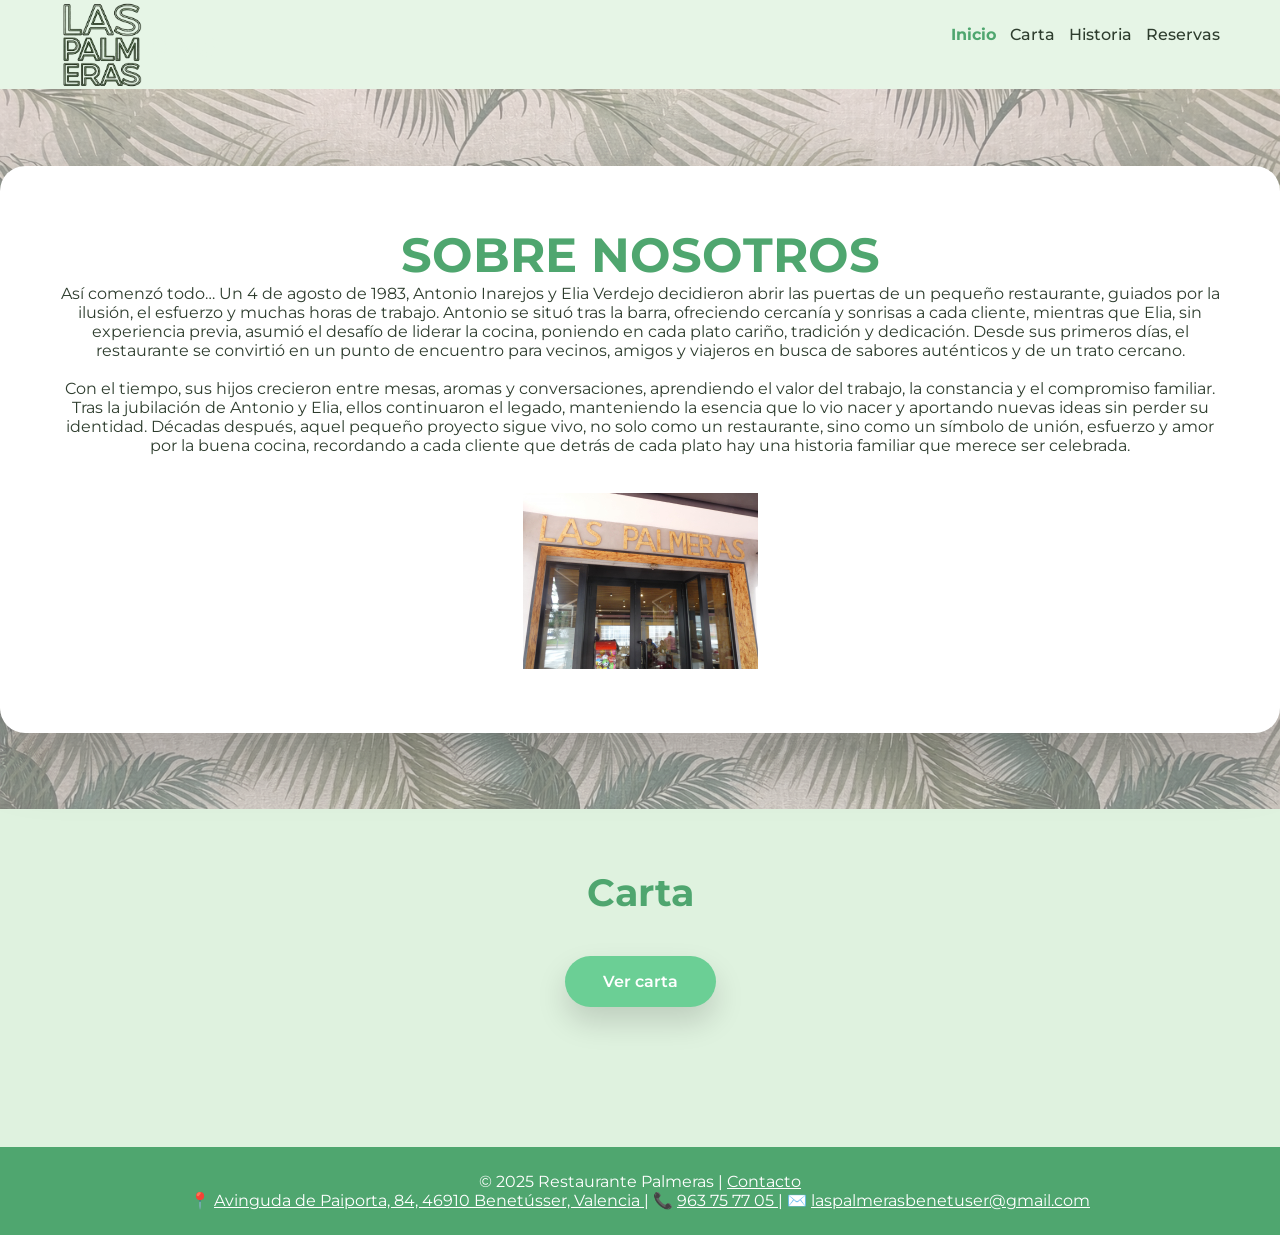
<file: index.html>
<!DOCTYPE html>
<html lang="es">

<head>
  <meta charset="UTF-8" />
  <meta name="viewport" content="width=device-width, initial-scale=1.0" />
  <title>Restaurante Palmeras</title>
  <link rel="stylesheet" href="style.css" />
  <link href="https://fonts.googleapis.com/css2?family=Montserrat:wght@300;400;600;700&display=swap" rel="stylesheet">
</head>

<body>

  <!-- MOBILE ENTRY -->
  <section class="mobile-entry">
  <div class="mobile-box">
    <img src="./img/logo.png" alt="Logo Palmeras" class="logo-img-mobile">
    <h1>Palmeras</h1>
    <a href="./carta.html">Carta</a>
    <a href="./historia.html">Historia</a>
    <a href="./contacto.html">Reservas</a>
  </div>
</section>


  <!-- DESKTOP WRAPPER -->
  <div class="desktop">

    <!-- HEADER -->
    <header class="header">
      <img src="./img/logo.png" alt="Logo Palmeras" class="logo-img">
      <div class="logo">Palmeras</div>
      <nav>
        <a href="./index.html" class="active">Inicio</a>
        <a href="./carta.html">Carta</a>
        <a href="./historia.html">Historia</a>
        <a href="./contacto.html">Reservas</a>
      </nav>
    </header>

    <!-- HERO -->
    <section id="inicio" class="hero">
      <div class="hero-card">
        <h1>SOBRE NOSOTROS</h1>
        <p>Así comenzó todo… Un 4 de agosto de 1983, Antonio Inarejos y Elia Verdejo 
          decidieron abrir las puertas de un pequeño restaurante, guiados por la ilusión,
          el esfuerzo y muchas horas de trabajo. Antonio se situó tras la barra, ofreciendo 
          cercanía y sonrisas a cada cliente, mientras que Elia, sin experiencia previa, 
          asumió el desafío de liderar la cocina, poniendo en cada plato cariño, tradición y 
          dedicación. Desde sus primeros días, el restaurante se convirtió en un punto de 
          encuentro para vecinos, amigos y viajeros en busca de sabores auténticos y de un 
          trato cercano.
          <br>
          <br>
          Con el tiempo, sus hijos crecieron entre mesas, aromas y conversaciones, 
          aprendiendo el valor del trabajo, la constancia y el compromiso familiar. 
          Tras la jubilación de Antonio y Elia, ellos continuaron el legado, manteniendo 
          la esencia que lo vio nacer y aportando nuevas ideas sin perder su identidad. 
          Décadas después, aquel pequeño proyecto sigue vivo, no solo como un restaurante, 
          sino como un símbolo de unión, esfuerzo y amor por la buena cocina, recordando a 
          cada cliente que detrás de cada plato hay una historia familiar que merece ser 
          celebrada.</p>
        <br>
        <br>
        <img src="./img/RESTLASPALMERAS1.jpg" alt="Restaurante Palmeras">

      </div>
    </section>

    <!-- CARTA -->
    <section id="carta" class="section green">
      <h2>Carta</h2>
      <div class="menu-action">
        <a href="./carta.html" class="menu-btn">Ver carta</a>
      </div>
    </section>

    <footer class="footer">© 2025 Restaurante Palmeras |
  <a href="./contacto.html" class="footer-link">Contacto</a>
   <br>
   <span>
    📍 
    <a href="https://maps.app.goo.gl/L88Z41kjgu3RQc4r7"
       target="_blank" rel="noopener" class="footer-link">
      Avinguda de Paiporta, 84, 46910 Benetússer, Valencia
    </a>
  </span>
  <span> | </span>
    <span>
    📞 
    <a href="tel:+34963757705" class="footer-link">
      963 75 77 05
    </a>
  </span>
    <span> | </span>
    <span>
    ✉️ 
    <a href="mailto: laspalmerasbenetuser@gmail.com" class="footer-link">
       laspalmerasbenetuser@gmail.com
    </a>
  </span>
      
</footer>

  </div>

</body>

</html>
</file>
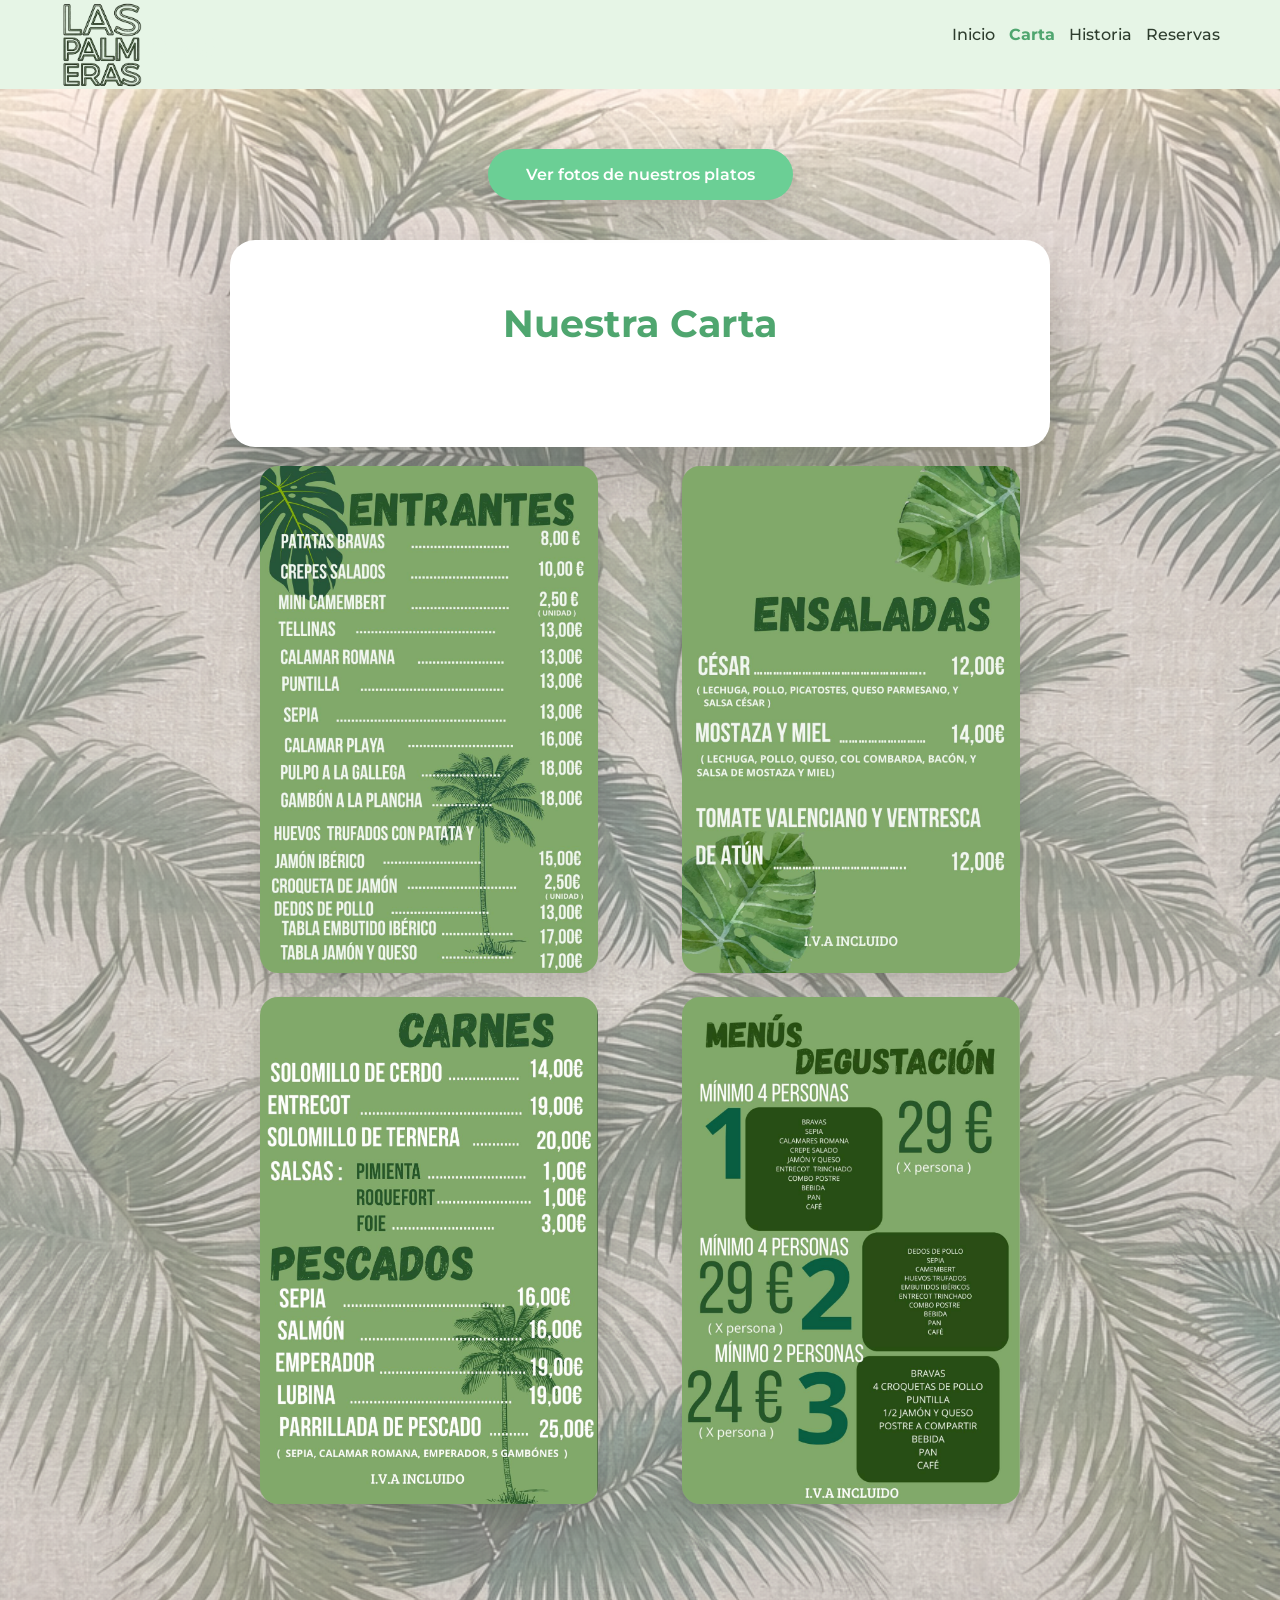
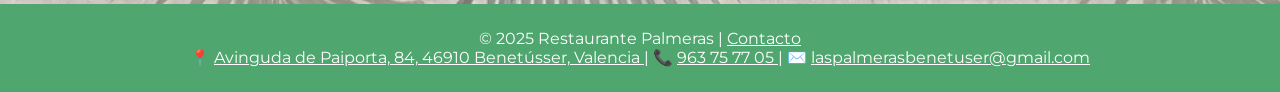
<file: carta.html>
<!DOCTYPE html>
<html lang="es">

<head>
  <meta charset="UTF-8" />
  <meta name="viewport" content="width=device-width, initial-scale=1.0" />
  <title>Restaurante Palmeras</title>
  <link rel="stylesheet" href="style.css" />
  <link href="https://fonts.googleapis.com/css2?family=Montserrat:wght@300;400;600;700&display=swap" rel="stylesheet">
</head>
<body>


<header class="header">
  <img src="./img/logo.png" alt="Logo Palmeras" class="logo-img">
  <div class="logo">Palmeras</div>

  <!-- BOTÓN HAMBURGUESA (solo móvil) -->
  <div class="hamburger" onclick="toggleMenu()">
    ☰
  </div>

  <nav id="nav">
    <a href="./index.html">Inicio</a>
    <a href="./carta.html" class="active">Carta</a>
    <a href="./historia.html">Historia</a>
    <a href="./contacto.html">Reservas</a>
  </nav>
</header>

<section class="section green" style="background:linear-gradient(rgba(255,255,255,.4),rgba(255,255,255,.4)),
             url('./img/palmeras.png') center/cover no-repeat;">

   <div class="menu-action">
    <a href="fotos.html" class="menu-btn">Ver fotos de nuestros platos</a>
  </div>
<div class="hero-card">
  <h2>Nuestra Carta</h2>
  </div> 
  <br>
  <div class="menu">
    <img src="./img/Entrantes.jpeg">
    <img src="./img/Ensaladas.jpeg">
    <img src="./img/Carnes.jpeg">
    <img src="./img/Degustacion.jpeg">
  </div>
</section>

<footer class="footer">© 2025 Restaurante Palmeras |
  <a href="./contacto.html" class="footer-link">Contacto</a>
   <br>
   <span>
    📍 
    <a href="https://maps.app.goo.gl/L88Z41kjgu3RQc4r7"
       target="_blank" rel="noopener" class="footer-link">
      Avinguda de Paiporta, 84, 46910 Benetússer, Valencia
    </a>
  </span>
  <span> | </span>
    <span>
    📞 
    <a href="tel:+34963757705" class="footer-link">
      963 75 77 05
    </a>
  </span>
    <span> | </span>
    <span>
    ✉️ 
    <a href="mailto: laspalmerasbenetuser@gmail.com" class="footer-link">
       laspalmerasbenetuser@gmail.com
    </a>
  </span>
      
</footer>

</div>

<script>
function toggleMenu(){
  document.getElementById("nav").classList.toggle("active");
}
</script>
</body>
</html>
</file>
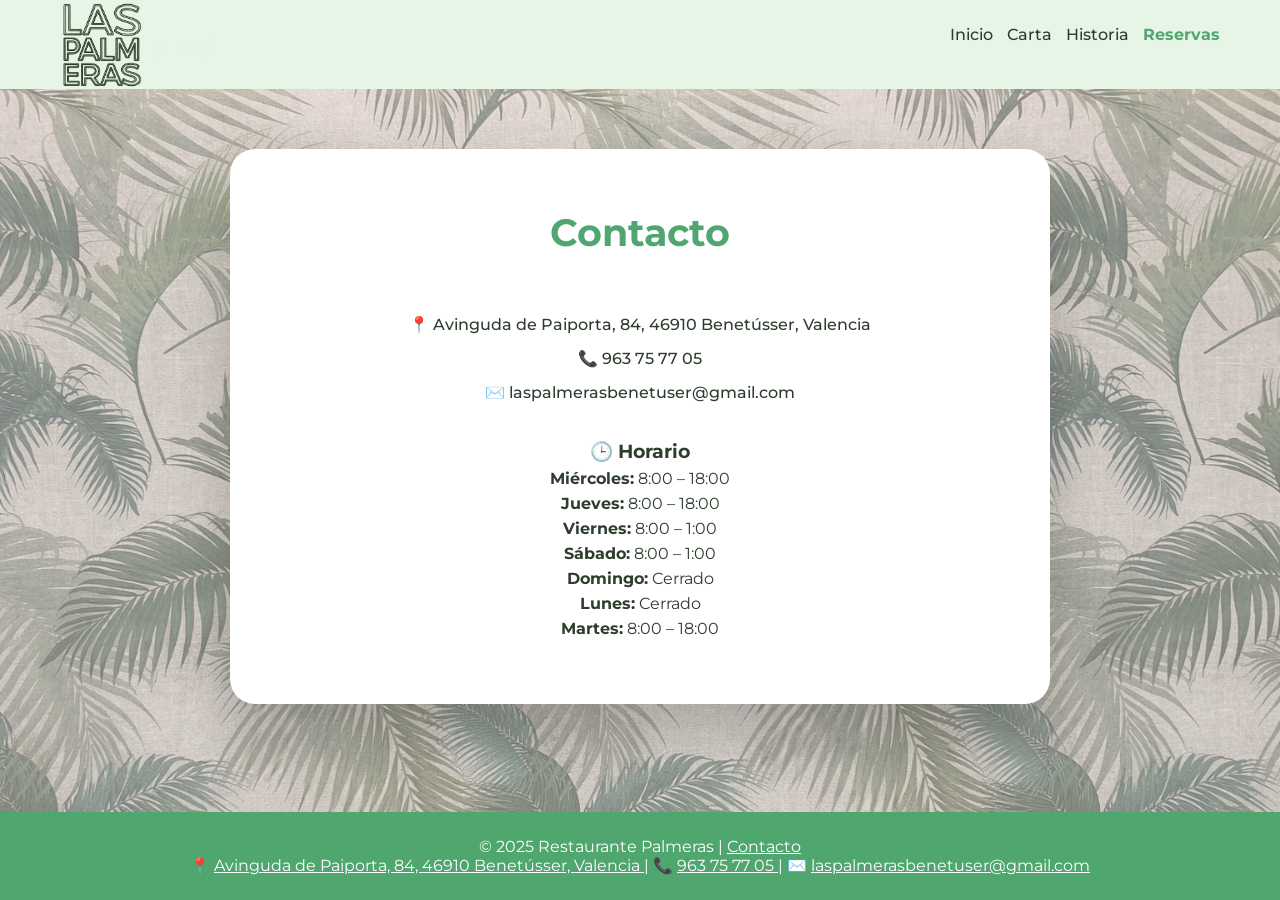
<file: contacto.html>
<!DOCTYPE html>
<html lang="es">

<head>
  <meta charset="UTF-8" />
  <meta name="viewport" content="width=device-width, initial-scale=1.0" />
  <title>Restaurante Palmeras</title>
  <link rel="stylesheet" href="style.css" />
  <link href="https://fonts.googleapis.com/css2?family=Montserrat:wght@300;400;600;700&display=swap" rel="stylesheet">
</head>
<body>

<header class="header">
  <img src="./img/logo.png" alt="Logo Palmeras" class="logo-img">
  <div class="logo">Palmeras</div>

  <!-- BOTÓN HAMBURGUESA (solo móvil) -->
  <div class="hamburger" onclick="toggleMenu()">
    ☰
  </div>

  <nav id="nav">
    <a href="./index.html">Inicio</a>
    <a href="./carta.html">Carta</a>
    <a href="./historia.html">Historia</a>
    <a href="./contacto.html" class="active">Reservas</a>
  </nav>
</header>

<section class="section green" style="background:linear-gradient(rgba(255,255,255,.4),rgba(255,255,255,.4)),
             url('./img/palmeras.png') center/cover no-repeat;">
  <div class="hero-card">
    <h2>Contacto</h2>
    <br>

  <div class="contact">
  <span>
    📍 
    <a href="https://maps.app.goo.gl/L88Z41kjgu3RQc4r7"
       target="_blank" rel="noopener">
      Avinguda de Paiporta, 84, 46910 Benetússer, Valencia
    </a>
  </span>

  <span>
    📞 
    <a href="tel:+34963757705">
      963 75 77 05
    </a>
  </span>

  <span>
    ✉️ 
    <a href="mailto: laspalmerasbenetuser@gmail.com">
       laspalmerasbenetuser@gmail.com
    </a>
  </span>
</div>



    <br><br>

    <h3>🕒 Horario</h3>
    <div class="horario">
      <p><strong>Miércoles:</strong> 8:00 – 18:00</p>
      <p><strong>Jueves:</strong> 8:00 – 18:00</p>
      <p><strong>Viernes:</strong> 8:00 – 1:00</p>
      <p><strong>Sábado:</strong> 8:00 – 1:00</p>
      <p><strong>Domingo:</strong> Cerrado</p>
      <p><strong>Lunes:</strong> Cerrado</p>
      <p><strong>Martes:</strong> 8:00 – 18:00</p>
    </div>

  </div>
</section>

<footer class="footer">© 2025 Restaurante Palmeras |
  <a href="./contacto.html" class="footer-link">Contacto</a>
   <br>
   <span>
    📍 
    <a href="https://maps.app.goo.gl/L88Z41kjgu3RQc4r7"
       target="_blank" rel="noopener" class="footer-link">
      Avinguda de Paiporta, 84, 46910 Benetússer, Valencia
    </a>
  </span>
  <span> | </span>
    <span>
    📞 
    <a href="tel:+34963757705" class="footer-link">
      963 75 77 05
    </a>
  </span>
    <span> | </span>
    <span>
    ✉️ 
    <a href="mailto:laspalmerasbenetuser@gmail.com" class="footer-link">
      laspalmerasbenetuser@gmail.com
    </a>
  </span>
      
</footer>
<script>
function toggleMenu(){
  document.getElementById("nav").classList.toggle("active");
}
</script>
</body>
</html>
</file>
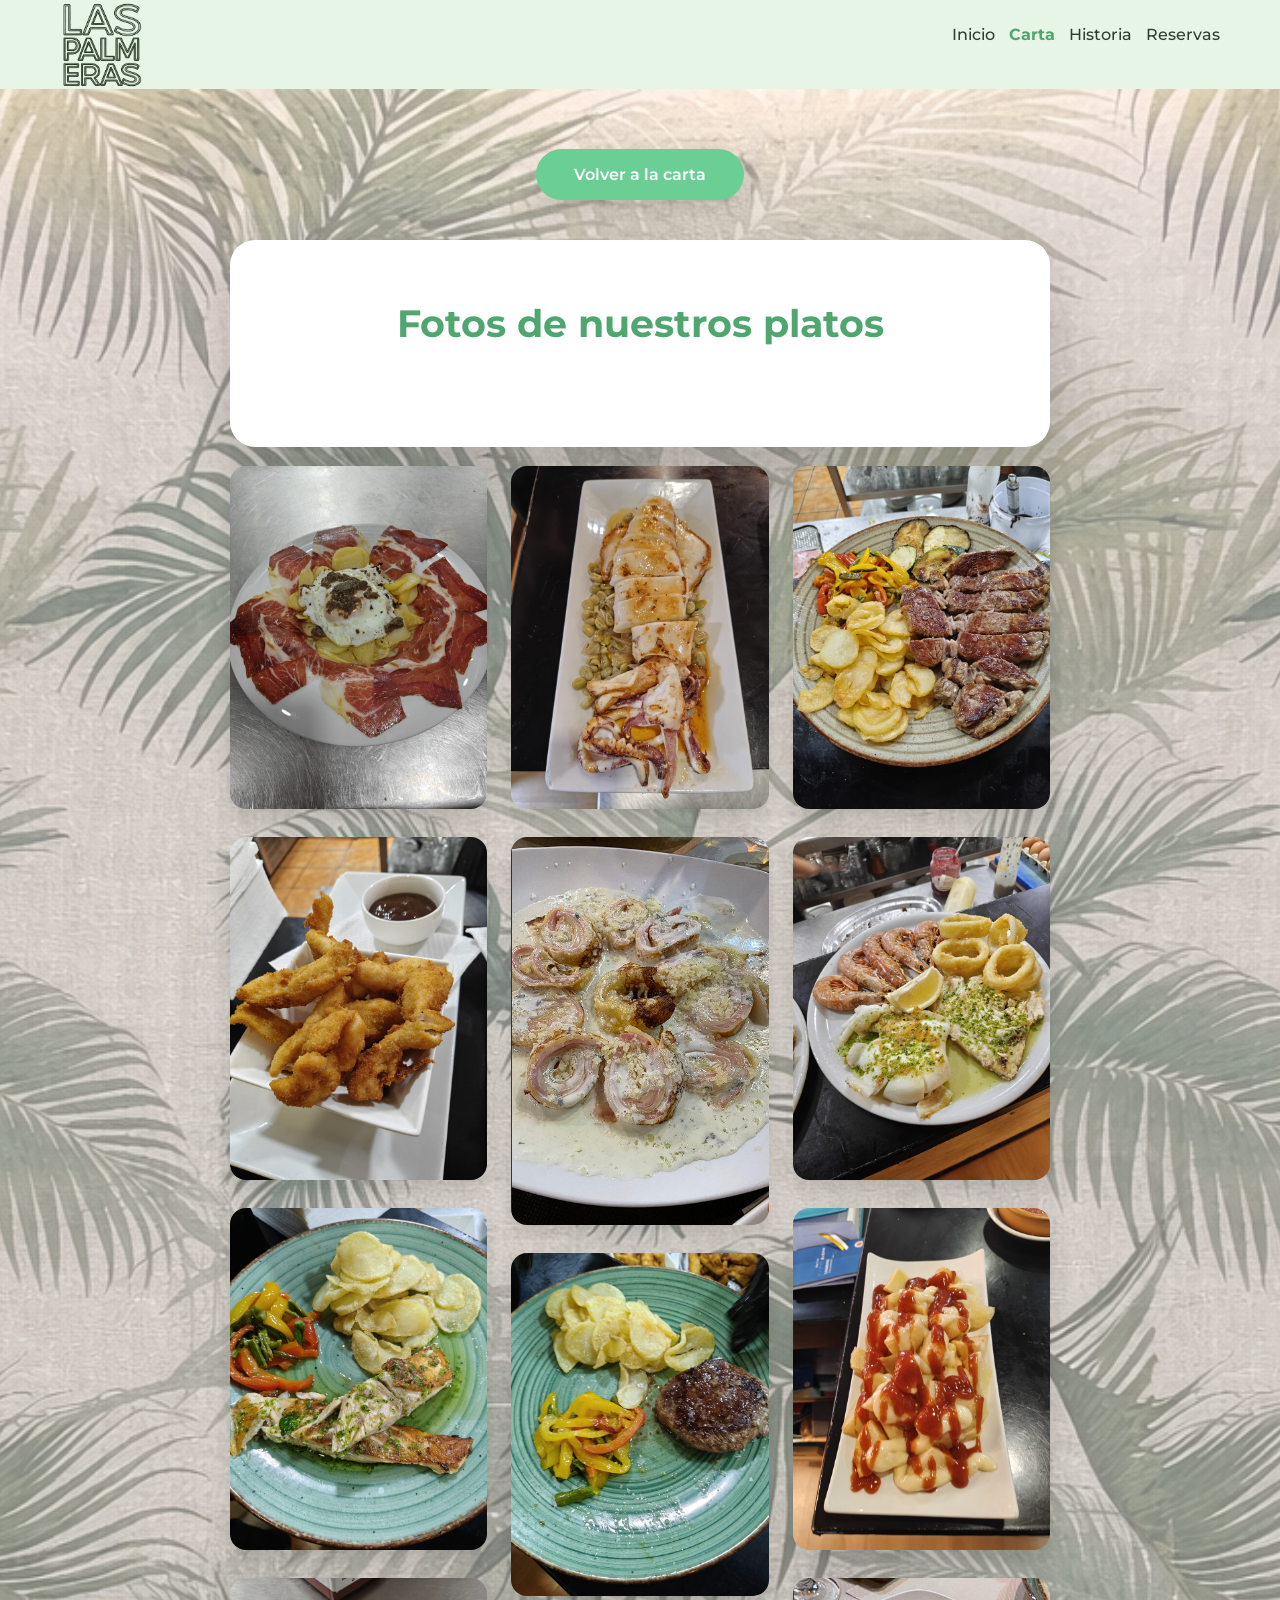
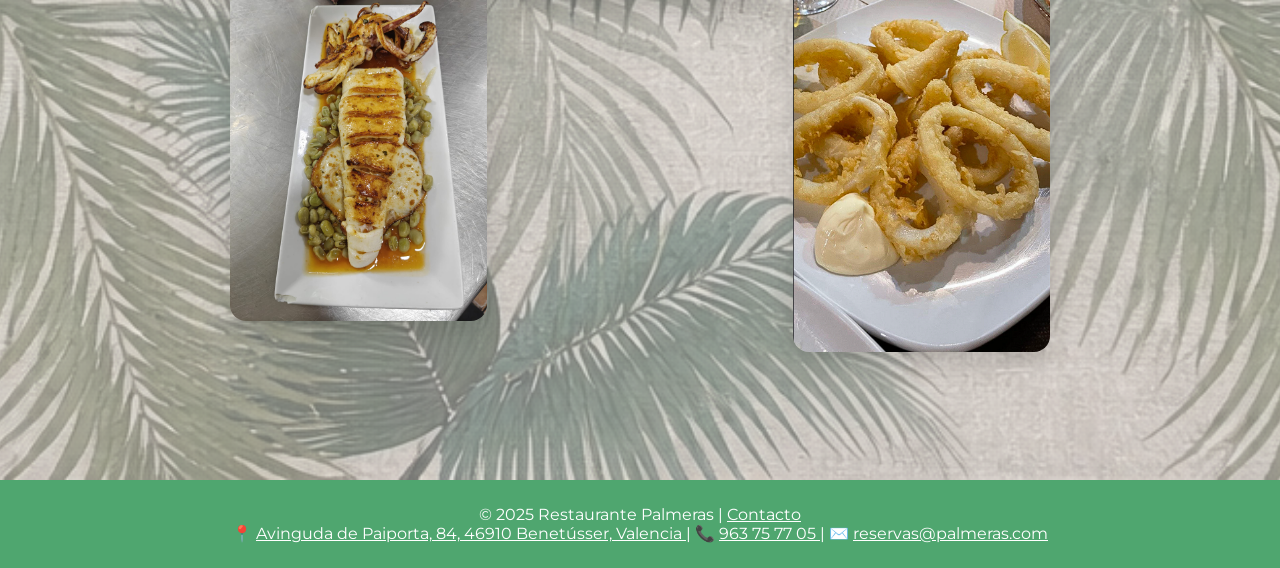
<file: fotos.html>
<!DOCTYPE html>
<html lang="es">

<head>
  <meta charset="UTF-8" />
  <meta name="viewport" content="width=device-width, initial-scale=1.0" />
  <title>Restaurante Palmeras</title>
  <link rel="stylesheet" href="style.css" />
  <link href="https://fonts.googleapis.com/css2?family=Montserrat:wght@300;400;600;700&display=swap" rel="stylesheet">
</head>

<body>

 <header class="header">
  <img src="./img/logo.png" alt="Logo Palmeras" class="logo-img">
  <div class="logo">Palmeras</div>

  <!-- BOTÓN HAMBURGUESA (solo móvil) -->
  <div class="hamburger" onclick="toggleMenu()">
    ☰
  </div>

  <nav id="nav">
    <a href="./index.html">Inicio</a>
    <a href="./carta.html" class="active">Carta</a>
    <a href="./historia.html">Historia</a>
    <a href="./contacto.html">Reservas</a>
  </nav>
</header>

  <section class="section green" style="background:linear-gradient(rgba(255,255,255,.4),rgba(255,255,255,.4)),
             url('./img/palmeras.png') center/cover no-repeat;">
    <div class="menu-action">
      <a href="carta.html" class="menu-btn">Volver a la carta</a>
    </div>
    <div class="hero-card">
      <h2>Fotos de nuestros platos</h2>
    </div>
    <br>
    <div class="gallery">
      <img src="./img/jamon.jpeg">
      <img src="./img/pollo.jpeg">
      <img src="./img/polloSalsa.jpeg">
      <img src="./img/sepia.jpeg">
      <img src="./img/sepia2.jpeg">
      <img src="./img/calamaresSalsa.png">
      <img src="./img/hamburguesa.jpeg">
      <img src="./img/entrecot.jpeg">
      <img src="./img/calamares.jpeg">
      <img src="./img/brabas.jpeg">
      <img src="./img/calamaresFritos.png">


    </div>


  </section>

  <footer class="footer">© 2025 Restaurante Palmeras |
  <a href="./contacto.html" class="footer-link">Contacto</a>
   <br>
   <span>
    📍 
    <a href="https://maps.app.goo.gl/L88Z41kjgu3RQc4r7"
       target="_blank" rel="noopener" class="footer-link">
      Avinguda de Paiporta, 84, 46910 Benetússer, Valencia
    </a>
  </span>
  <span> | </span>
    <span>
    📞 
    <a href="tel:+34963757705" class="footer-link">
      963 75 77 05
    </a>
  </span>
    <span> | </span>
    <span>
    ✉️ 
    <a href="mailto:reservas@palmeras.com" class="footer-link">
      reservas@palmeras.com
    </a>
  </span>
      
</footer>
<script>
function toggleMenu(){
  document.getElementById("nav").classList.toggle("active");
}
</script>
</body>

</html>
</file>
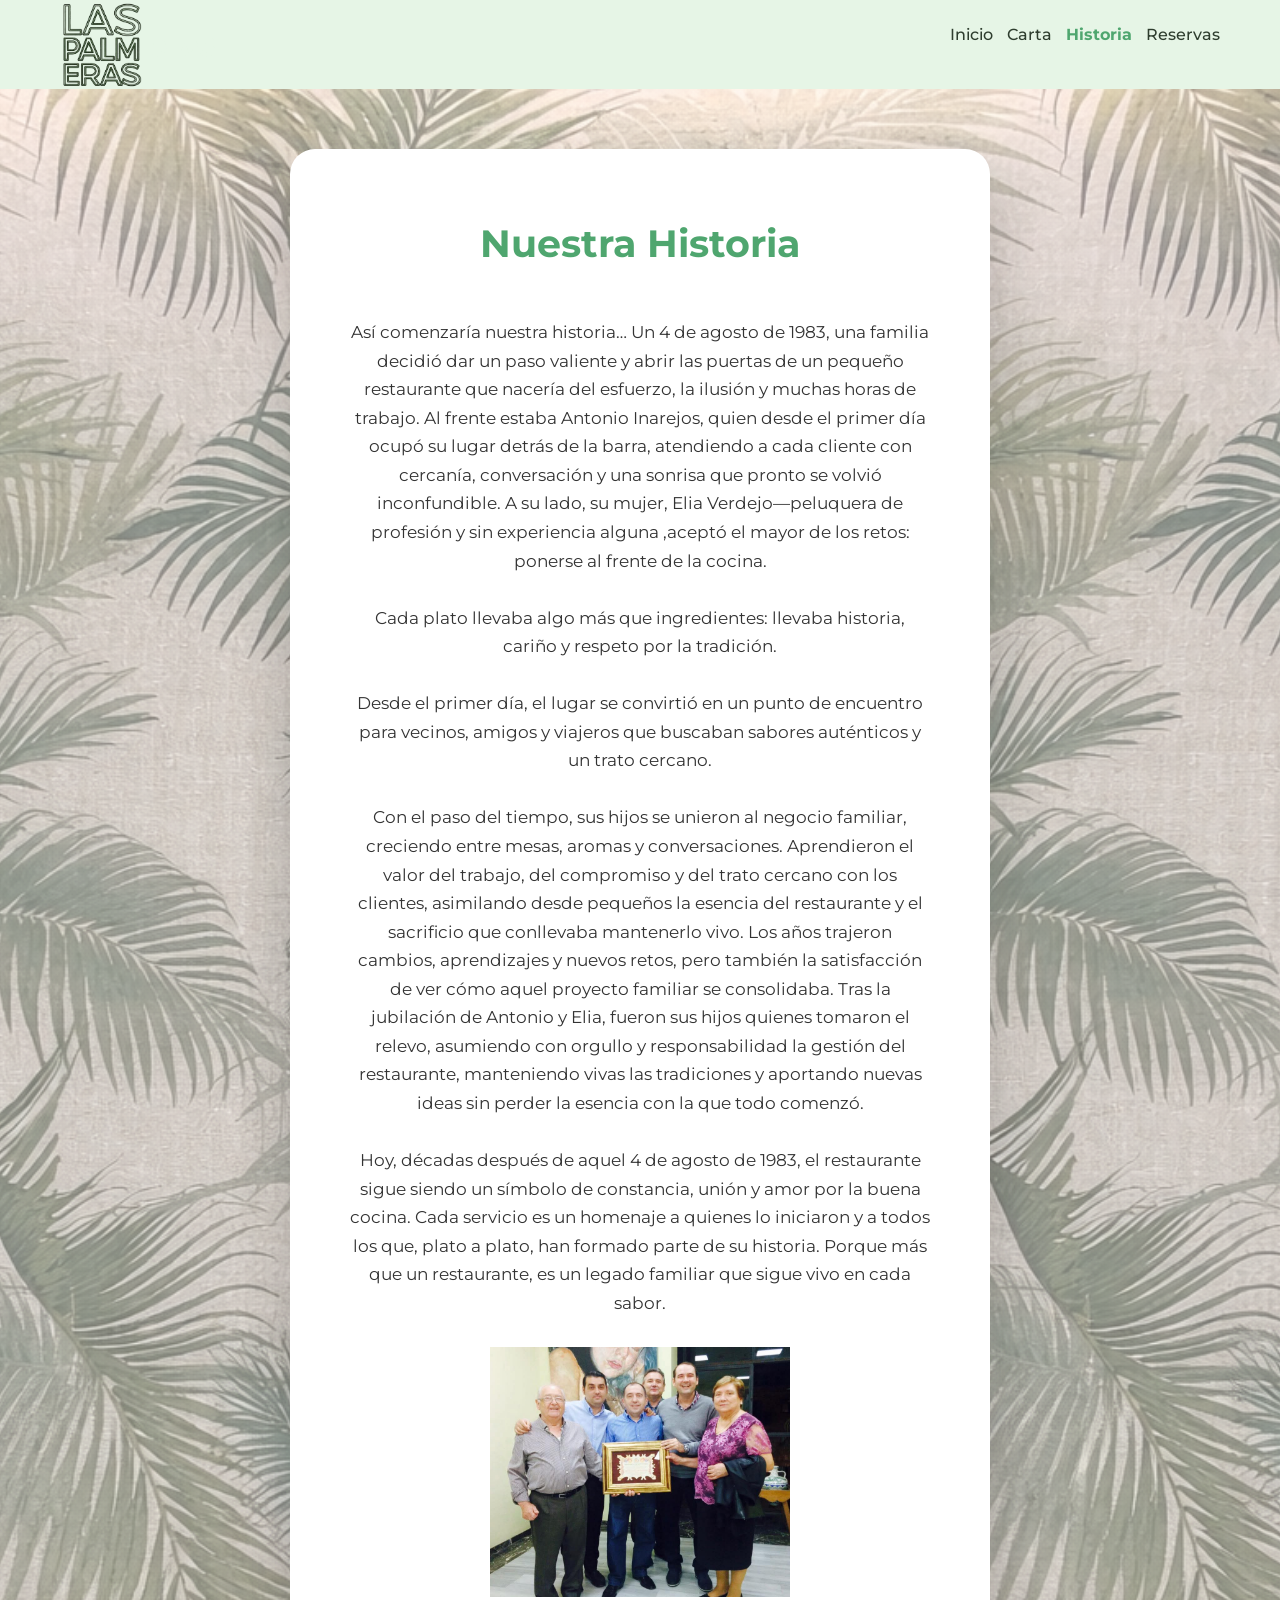
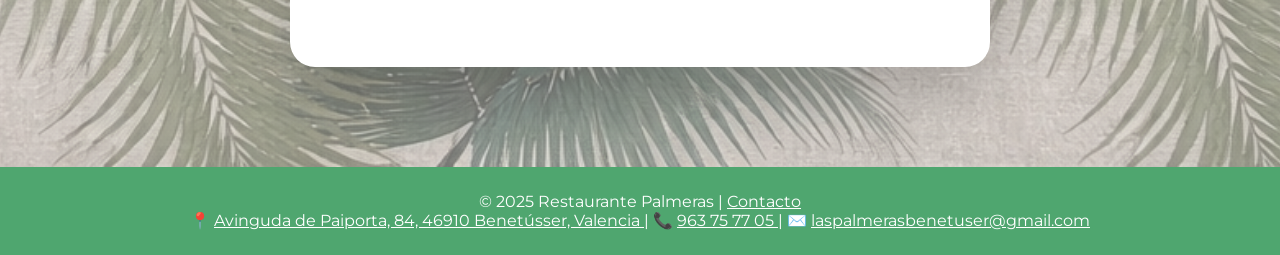
<file: historia.html>
<!DOCTYPE html>
<html lang="es">

<head>
  <meta charset="UTF-8" />
  <meta name="viewport" content="width=device-width, initial-scale=1.0" />
  <title>Restaurante Palmeras</title>
  <link rel="stylesheet" href="style.css" />
  <link href="https://fonts.googleapis.com/css2?family=Montserrat:wght@300;400;600;700&display=swap" rel="stylesheet">
</head>
<body>

<header class="header">
  <img src="./img/logo.png" alt="Logo Palmeras" class="logo-img">
  <div class="logo">Palmeras</div>

  <!-- BOTÓN HAMBURGUESA (solo móvil) -->
  <div class="hamburger" onclick="toggleMenu()">
    ☰
  </div>

  <nav id="nav">
    <a href="./index.html">Inicio</a>
    <a href="./carta.html">Carta</a>
    <a href="./historia.html" class="active">Historia</a>
    <a href="./contacto.html">Reservas</a>
  </nav>
</header>

<section class="section green" style="background:linear-gradient(rgba(255,255,255,.4),rgba(255,255,255,.4)),
             url('./img/palmeras.png') center/cover no-repeat;">
  <div class="history">
      <div class="hero-card">
    <h2>Nuestra Historia</h2>
    <p>
      Así comenzaría nuestra historia…
      Un 4 de agosto de 1983, una familia decidió dar un paso valiente y abrir las puertas de un pequeño restaurante que nacería del esfuerzo, la ilusión y muchas horas de trabajo. 
      Al frente estaba Antonio Inarejos, quien desde el primer día ocupó su lugar detrás de la barra, atendiendo a cada cliente con cercanía, conversación y una sonrisa que pronto se volvió inconfundible.
      A su lado, su mujer, Elia Verdejo—peluquera de profesión y sin  experiencia alguna ,aceptó el mayor de los retos: ponerse al frente de la cocina. 
      <br>
      <br>
      Cada plato llevaba algo más que ingredientes: llevaba historia, cariño y respeto por la tradición. 
      <br>
      <br>
      Desde el primer día, el lugar se convirtió en un punto de encuentro para vecinos, amigos y viajeros que buscaban sabores auténticos y un trato cercano.
      <br>
      <br>
      Con el paso del tiempo, sus hijos se unieron al negocio familiar, creciendo entre mesas, aromas y conversaciones. Aprendieron el valor del trabajo, del compromiso y del trato cercano con los clientes, asimilando desde pequeños la esencia del restaurante y el sacrificio que conllevaba mantenerlo vivo.
      Los años trajeron cambios, aprendizajes y nuevos retos, pero también la satisfacción de ver cómo aquel proyecto familiar se consolidaba. 
      Tras la jubilación de Antonio y  Elia, fueron sus hijos quienes tomaron el relevo, asumiendo con orgullo y responsabilidad la gestión del restaurante, manteniendo vivas las tradiciones y aportando nuevas ideas sin perder la esencia con la que todo comenzó.
      <br>
      <br>
      Hoy, décadas después de aquel 4 de agosto de 1983, el restaurante sigue siendo un símbolo de constancia, unión y amor por la buena cocina. Cada servicio es un homenaje a quienes lo iniciaron y a todos los que, plato a plato, han formado parte de su historia.
      Porque más que un restaurante, es un legado familiar que sigue vivo en cada sabor.
    </p>
    <img src="./img/premio.jpeg" alt="Premio" class="premio-img">
  </div>
</section>

<footer class="footer">© 2025 Restaurante Palmeras |
  <a href="./contacto.html" class="footer-link">Contacto</a>
   <br>
   <span>
    📍 
    <a href="https://maps.app.goo.gl/L88Z41kjgu3RQc4r7"
       target="_blank" rel="noopener" class="footer-link">
      Avinguda de Paiporta, 84, 46910 Benetússer, Valencia
    </a>
  </span>
  <span> | </span>
    <span>
    📞 
    <a href="tel:+34963757705" class="footer-link">
      963 75 77 05
    </a>
  </span>
    <span> | </span>
    <span>
    ✉️ 
    <a href="mailto: laspalmerasbenetuser@gmail.com" class="footer-link">
       laspalmerasbenetuser@gmail.com
    </a>
  </span>
      
</footer>
<script>
function toggleMenu(){
  document.getElementById("nav").classList.toggle("active");
}
</script>
</body>
</html>
</file>
<file: style.css>
*{
  margin:0;
  padding:0;
  box-sizing:border-box;
  font-family:'Montserrat', sans-serif;
}

.premio-img{
  height: 250px;
  width: 300px;
}

.logo-img{
  position: absolute;
  top: 0px;
  left: 60px;
  height: 90px;
  z-index: 10;
}

.logo-img-mobile {
  display: block;
  margin: 0 auto 20px auto; /* centrado y con espacio debajo */
  width: 60%;   /* tamaño proporcional al contenedor */
  max-width: 150px; /* no se haga gigante en móviles grandes */
  height: auto;
}


.footer-link{
  color:white;
}

html, body{
  height:100%;
}

body{
  background:#f2f8f2;
  color:#2e3d2e;
  display:flex;
  flex-direction:column;
}

/* MOBILE ENTRY */
.mobile-entry{
  display:none;
  height:100vh;
  background:linear-gradient(180deg,#dff2df,#bfe6bf);
  align-items:center;
  justify-content:center;
}

.mobile-box{
  background:white;
  padding:50px 40px;
  border-radius:20px;
  box-shadow:0 20px 40px rgba(0,0,0,.15);
  text-align:center;
}

.mobile-box h1{
  font-size:2.5rem;
  color: #bfe6bf; /* se mantiene del primer CSS */
  visibility: hidden; /* se mantiene del primer CSS */
}

.mobile-box p{
  margin-bottom:30px;
}

.mobile-box a{
  display:block;
  margin:12px 0;
  padding:14px;
  border-radius:30px;
  background:#6bcf95;
  color:white;
  text-decoration:none;
  font-weight:600;
}

/* HEADER */
.header{
  display:flex;
  justify-content:space-between;
  padding:25px 60px;
  background:#e6f5e6;
  position: relative;
}

.logo{
  font-size:2rem;
  font-weight:700;
  color:#e6f5e6;
}

nav a{
  margin-left:10px;
  text-decoration:none;
  color:#2e3d2e;
  font-weight:500;
}

/* HERO */
.hero{
  height:80vh;
  background:linear-gradient(rgba(255,255,255,.4),rgba(255,255,255,.4)),
             url('./img/palmeras.png') center/cover no-repeat;
  display:flex;
  align-items:center;
  justify-content:center;
}

.hero-card{
  background:white;
  padding:60px;
  border-radius:25px;
  box-shadow:0 30px 60px rgba(0,0,0,.2);
  text-align:center;
}

.hero-card h1{
  font-size:3rem;
  color:#4fa66f;
}

/* SECTIONS */
.section{
  padding:100px 18%;
  text-align:center;
  flex:1;
  padding-top: 60px;
}

.section.green{
  background:#dff2df;
}

.section.light{
  background:#f7fbf7;
}

.section h2{
  font-size:2.4rem;
  margin-bottom:40px;
  color:#4fa66f;
}

/* ===================== */
/* CARTA / MENU IMÁGENES */
/* ===================== */
.menu{
  display:grid;
  grid-template-columns:repeat(2, 1fr);
  gap:24px;
  max-width:900px;
  margin:0 auto;
}

.menu img{
  display:block;
  width:85%;          
  height:auto;        
  margin:0 auto;      
  border-radius:18px;
  box-shadow:0 12px 24px rgba(0,0,0,.15);
  transition:transform .25s ease, box-shadow .25s ease;
  cursor:pointer;
}

.menu img:hover{
  transform:scale(1.02);
  box-shadow:0 20px 40px rgba(0,0,0,.22);
}

/* ===================== */
/* CARTA / MENU-INDEX ESTILO HERO NATURAL */
/* ===================== */
.menu-index{
  display:grid;
  grid-template-columns:repeat(3, 1fr);
  gap:30px;
  max-width:1000px;
  margin:0 auto;
}

.menu-index .menu-item{
  background:rgba(255,255,255,0.95);
  padding:45px 30px;
  border-radius:24px;
  box-shadow:0 20px 40px rgba(0,0,0,.12);
  font-size:1.15rem;
  font-weight:500;
  color:#2e3d2e;
  display:flex;
  align-items:center;
  justify-content:center;
  text-align:center;
  line-height:1.6;
  transition:transform .35s ease, box-shadow .35s ease;
  position:relative;
  overflow:hidden;
}

.menu-index .menu-item::before{
  content:"";
  position:absolute;
  inset:0;
  background:linear-gradient(135deg, rgba(111,207,151,.18), transparent 60%);
  opacity:0;
  transition:opacity .35s ease;
}

.menu-index .menu-item:hover{
  transform:translateY(-6px);
  box-shadow:0 30px 60px rgba(0,0,0,.18);
}

.menu-index .menu-item:hover::before{
  opacity:1;
}

/* HISTORY */
.history{
  max-width:700px;
  margin:auto;
  font-size:1.1rem;
  line-height:1.8;
}

.history p {
  max-width: 700px;
  margin: 0 auto 30px auto;
  line-height: 1.7;
  font-size: 1.05rem;
  color: #333;
}

/* CONTACT */
.contact{
  display:flex;
  flex-direction:column;
  gap:15px;
  font-weight:500;
}

.contact a {
  color: inherit;
  text-decoration: none;
  font-weight: 500;
}

.contact a:hover {
  color: #4fa66f;
  text-decoration: underline;
}

/* FOOTER */
.footer{
  background:#4fa66f;
  color:white;
  text-align:center;
  padding:25px;
}

/* RESPONSIVE */
@media(max-width:900px){
  .desktop{display:none}
  .mobile-entry{display:flex}
}

/* 📱 MÓVIL CARTA / MENU-INDEX */
@media (max-width:768px){
  .menu{
    grid-template-columns:1fr;
    gap:20px;
  }

  .menu img{
    width:95%;        
  }

  .menu-index{
    grid-template-columns:1fr;
  }

  .menu-index .menu-item{
    padding:35px 25px;
    font-size:1.1rem;
  }

  .section{
    padding:50px 10%;
  }
}

@media (max-width: 900px) {
  .mobile-entry {
    background:
      linear-gradient(rgba(255,255,255,.4),rgba(255,255,255,.4)),
             url('./img/palmeras.png') center/cover no-repeat;
  }

  .mobile-box {
    background: rgba(255,255,255,0.92);
  }
}

/* INTERACTIVIDAD GENERAL */
a {
  transition: all 0.3s ease;
}

/* NAV */
nav a:hover {
  color: #4fa66f;
  transform: translateY(-2px);
}

nav a.active {
  color: #4fa66f;
  font-weight: 700;
}

/* BOTONES */
.mobile-box a:hover,
.hero-btn:hover {
  background: #4fa66f;
  transform: scale(1.05);
}

/* HERO CARD */
.hero-card {
  transition: transform .4s ease;
}

.hero-card:hover {
  transform: scale(1.03);
}

/* CONTACTO */
.contact span:hover {
  color: #4fa66f;
  transform: translateX(5px);
}

.menu-action{
  margin-bottom:40px;
  text-align:center;
}

.menu-btn{
  display:inline-block;
  padding:16px 38px;
  border-radius:40px;
  background:#6bcf95;
  color:white;
  text-decoration:none;
  font-weight:600;
  font-size:1rem;
  box-shadow:0 15px 30px rgba(0,0,0,.15);
  transition:all .35s ease;
}

.menu-btn:hover{
  background:#4fa66f;
  transform:translateY(-4px);
  box-shadow:0 25px 45px rgba(0,0,0,.22);
}

/* ===================== */
/* GALERÍA DE PLATOS */
/* ===================== */
.gallery{
  column-count:3;
  column-gap:24px;
  max-width:1200px;
  margin:0 auto;
}

.gallery img{
  width:100%;
  margin-bottom:24px;
  border-radius:16px;
  box-shadow:0 12px 25px rgba(0,0,0,.15);
  break-inside:avoid;
  transition:transform .35s ease, box-shadow .35s ease;
}

.gallery img:hover{
  transform:scale(1.02);
  box-shadow:0 25px 45px rgba(0,0,0,.25);
}

/* 📱 RESPONSIVE */
@media (max-width:900px){
  .gallery{
    column-count:2;
  }
}

@media (max-width:600px){
  .gallery{
    column-count:1;
  }
}

/* HORARIO (solo del segundo CSS) */
.horario p {
  margin: 6px 0;
  transition: color 0.3s ease;
}

.horario p:hover {
  color: #6fbf73; /* verde claro */
}

/* HAMBURGUESA */
.hamburger{
  display:none;
  font-size:28px;
  cursor:pointer;
}

/* MOBILE NAV */
@media (max-width:768px){

  .hamburger{
    display:block;
  }

  nav{
    display:none;
    position:absolute;
    top:100%;
    right:0;
    background:#e6f5e6;
    width:100%;
    text-align:center;
    padding:20px 0;
  }

  nav a{
    display:block;
    margin:15px 0;
  }

  nav.active{
    display:block;
  }
}
</file>
